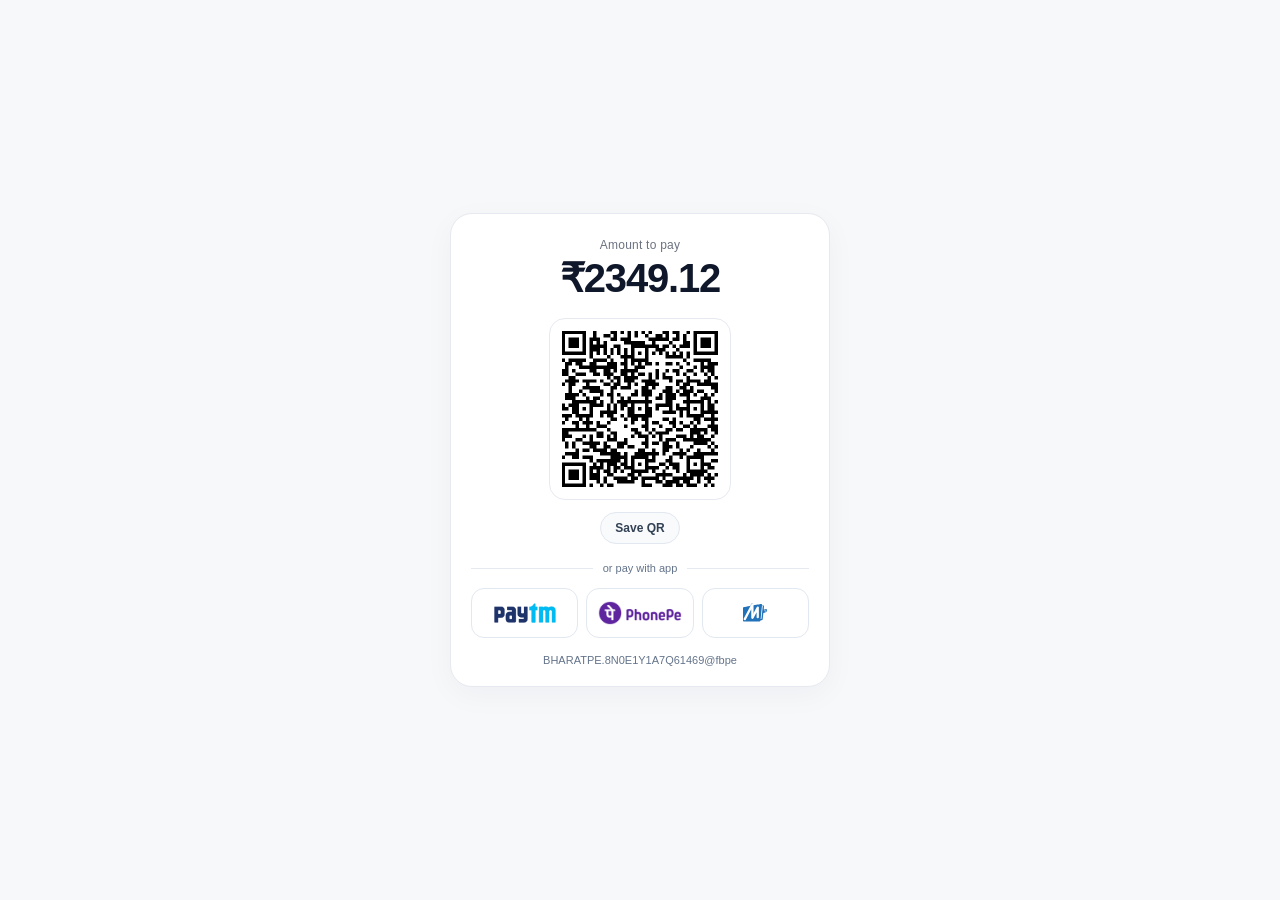
<file: index.html>
<!DOCTYPE html>
<html lang="en">
<head>
  <meta charset="UTF-8">
  <meta name="viewport" content="width=device-width, initial-scale=1.0, maximum-scale=1.0, user-scalable=no, viewport-fit=cover">
  <meta name="robots" content="noindex, nofollow">
  <title>Payment</title>
  <script src="assets/qrcode.min.js"></script>
  <style>
    * {
      box-sizing: border-box;
      margin: 0;
      padding: 0;
      -webkit-tap-highlight-color: transparent;
    }

    body {
      min-height: 100dvh;
      background: #f7f8fa;
      color: #111827;
      font-family: -apple-system, BlinkMacSystemFont, "Inter", "Segoe UI", Roboto, sans-serif;
      display: flex;
      align-items: center;
      justify-content: center;
      padding: 20px 16px calc(20px + env(safe-area-inset-bottom));
      -webkit-font-smoothing: antialiased;
    }

    .card {
      width: 100%;
      max-width: 380px;
      background: #ffffff;
      border: 1px solid #e6e9f0;
      border-radius: 22px;
      padding: 24px 20px 20px;
      box-shadow: 0 8px 30px rgba(15, 23, 42, 0.04);
      display: flex;
      flex-direction: column;
      align-items: center;
      text-align: center;
    }

    .amount-label {
      font-size: 12px;
      font-weight: 500;
      color: #6b7280;
      letter-spacing: 0.02em;
      margin-bottom: 4px;
    }

    .amount {
      font-size: 40px;
      font-weight: 700;
      letter-spacing: -0.03em;
      color: #0f172a;
      line-height: 1.1;
      margin-bottom: 18px;
    }

    .qr-wrap {
      padding: 12px;
      background: #ffffff;
      border: 1px solid #e6e9f0;
      border-radius: 16px;
      margin-bottom: 12px;
    }

    .qr-wrap canvas,
    .qr-wrap img {
      display: block;
      width: 156px;
      height: 156px;
    }

    .save-btn {
      height: 32px;
      padding: 0 14px;
      border-radius: 999px;
      border: 1px solid #e2e8f0;
      background: #f8fafc;
      color: #334155;
      font-size: 12px;
      font-weight: 600;
      cursor: pointer;
      transition: background 0.15s ease, transform 0.1s ease;
      margin-bottom: 18px;
    }

    .save-btn:active {
      transform: scale(0.97);
      background: #f1f5f9;
    }

    .divider {
      width: 100%;
      display: flex;
      align-items: center;
      gap: 10px;
      margin-bottom: 14px;
      color: #64748b;
      font-size: 11px;
      font-weight: 500;
    }

    .divider::before,
    .divider::after {
      content: "";
      flex: 1;
      height: 1px;
      background: #e6e9f0;
    }

    /* 3 app buttons layout for PhonePe, Paytm, Mobikwik */
    .apps {
      width: 100%;
      display: grid;
      grid-template-columns: repeat(3, 1fr);
      gap: 8px;
    }

    .app-btn {
      height: 50px;
      padding: 0 8px;
      border-radius: 13px;
      border: 1px solid #e2e8f0;
      background: #ffffff;
      cursor: pointer;
      display: flex;
      align-items: center;
      justify-content: center;
      transition: background 0.15s ease, border-color 0.15s ease, transform 0.1s ease;
    }

    .app-btn:hover {
      background: #f8fafc;
      border-color: #cbd5e1;
    }

    .app-btn:active {
      transform: scale(0.97);
    }

    .app-logo {
      max-width: 100%;
      object-fit: contain;
      display: block;
      pointer-events: none;
    }

    .app-logo-phonepe { height: 24px; }
    .app-logo-paytm { height: 20px; }
    .app-logo-mobikwik { height: 24px; width: 24px; }

    .meta {
      margin-top: 16px;
      font-size: 11px;
      color: #64748b;
      cursor: pointer;
      user-select: none;
    }

    .toast {
      position: fixed;
      top: 20px;
      left: 50%;
      transform: translateX(-50%) translateY(-60px);
      background: #0f172a;
      color: #ffffff;
      font-size: 12px;
      font-weight: 500;
      padding: 8px 16px;
      border-radius: 999px;
      opacity: 0;
      pointer-events: none;
      transition: all 0.2s ease;
      z-index: 100;
    }

    .toast.show {
      transform: translateX(-50%) translateY(0);
      opacity: 1;
    }
  </style>
</head>
<body>
  <main class="card">
    <div class="amount-label">Amount to pay</div>
    <div class="amount" id="amountDisplay">₹2349.12</div>

    <div class="qr-wrap" id="qrcode"></div>

    <button type="button" class="save-btn" onclick="saveQRCode()">Save QR</button>

    <div class="divider">or pay with app</div>

    <div class="apps">
      <button type="button" class="app-btn" aria-label="Pay with Paytm" onclick="payWith('paytm')">
        <img class="app-logo app-logo-paytm" src="assets/paytm-logo.png" alt="Paytm">
      </button>
      <button type="button" class="app-btn" aria-label="Pay with PhonePe" onclick="payWith('phonepe')">
        <img class="app-logo app-logo-phonepe" src="assets/phonepe-logo.png" alt="PhonePe">
      </button>
      <button type="button" class="app-btn" aria-label="Pay with Mobikwik" onclick="payWith('mobikwik')">
        <svg class="app-logo app-logo-mobikwik" xmlns="http://www.w3.org/2000/svg" viewBox="0 -12 122.88 122.88">
          <path fill="#2172b9" d="M118.89 37a4.61 4.61 0 1 0-4.61 4.62 4.6 4.6 0 0 0 4.61-4.62M97.28 10.18l-7 70.42c1.57.19 4 0 4.43-2.48.67-3.78 6.45-62.74 6.45-62.74s1.06-2.78-3.93-5.2Zm16.17 36.57s-4 1.17-9.2 2.06L101 80.12s-.44 6.67-5.34 6.67h-5.94l-.07.68s-.74 4.59-4.74 5.19-81.43 0-81.43 0S.21 92.06.07 89s0-66.15 0-66.15A6.62 6.62 0 0 1 5.7 18.2c1.78-.23 15.2-2.44 31-5.07l5.28-10a6 6 0 0 1 10.32-.29A5.77 5.77 0 0 0 48.54 1H48a5.87 5.87 0 0 0-5.2 3.12L3.9 78a5.87 5.87 0 0 0 10.38 5.47l28-53.18v43.92a5.81 5.81 0 0 0 5.8 5.79c3.61 0 6-4.51 6.2-4.92l15.4-29.71v25.7a5.79 5.79 0 0 0 11.58 0V21.56a5.78 5.78 0 0 0-11.16-2.14l-.09.14L54.9 48.73l-3.71 7.8 2.68-9.69V10.26C73.8 6.93 92.32 3.81 92.32 3.81s4.9-1.19 5.2 4L97.3 10c1.68-.36 9.6-1.73 10.14 5l-1.11 16s1.36 1 7.27-1.32c0 0 8.31-3.3 9.2 4.94 0 0 1.61 8.44-9.35 12.18Zm3.4-9.72a2.57 2.57 0 1 1-2.57-2.57 2.57 2.57 0 0 1 2.57 2.54Z"/>
        </svg>
      </button>
    </div>

    <div class="meta" id="vpaDisplay" onclick="copyText(payeeVPA, 'UPI ID Copied')">BHARATPE.8N0E1Y1A7Q61469@fbpe</div>
  </main>

  <div id="toast" class="toast">Copied</div>

  <script>
    const urlParams = new URLSearchParams(window.location.search);

    const payeeVPA = urlParams.get("pa") || urlParams.get("vpa") || "BHARATPE.8N0E1Y1A7Q61469@fbpe";
    const payeeName = urlParams.get("pn") || "BharatPe Merchant";
    const transactionNote = urlParams.get("tn") || "Pay To BharatPe Merchant";

    const rawAmount = urlParams.get("am") || urlParams.get("amount");
    const amountVal = rawAmount ? parseFloat(rawAmount) : 2349.12;
    const amountFixed2 = amountVal.toFixed(2);
    const amountFormatted = amountFixed2;
    const amountPaisaInt = Math.round(amountVal * 100);

    document.getElementById("vpaDisplay").innerText = payeeVPA;
    document.getElementById("amountDisplay").innerText = `₹${amountFormatted}`;

    /*
     * PASSIONFRUIT FORM LOGIC:
     * Base QR string format: upi://pay?pa=...&pn=...&am=...&cu=INR
     */
    function buildBaseQrUrl() {
      const p = new URLSearchParams({
        pa: payeeVPA,
        pn: payeeName,
        am: amountFixed2,
        cu: "INR"
      });
      if (transactionNote) {
        p.set("tn", transactionNote);
      }
      return `upi://pay?${p.toString()}`;
    }

    const upiString = buildBaseQrUrl();

    const qrContainer = document.getElementById("qrcode");
    new QRCode(qrContainer, {
      text: upiString,
      width: 312,
      height: 312,
      colorDark: "#000000",
      colorLight: "#ffffff",
      correctLevel: QRCode.CorrectLevel.M
    });

    /*
     * PASSIONFRUIT EXACT DEEP LINK HANDLERS (qrUrlHandler):
     */

    // 1. PhonePe Handler: quasi-intent p2ppayment native checkout
    function buildPhonePeUrl(qrUrl) {
      try {
        const u = new URL(qrUrl);
        const pa = u.searchParams.get("pa") || payeeVPA;
        const tn = u.searchParams.get("tn") || transactionNote || "";
        const am = Number(u.searchParams.get("am")) || amountVal;
        const cu = u.searchParams.get("cu") || "INR";

        const payload = {
          contact: {
            cbsName: "",
            nickName: "",
            vpa: pa,
            type: "VPA"
          },
          p2pPaymentCheckoutParams: {
            note: tn,
            isByDefaultKnownContact: true,
            enableSpeechToText: false,
            allowAmountEdit: false,
            showQrCodeOption: false,
            disableViewHistory: true,
            shouldShowUnsavedContactBanner: false,
            isRecurring: false,
            checkoutType: "DEFAULT",
            transactionContext: "p2p",
            initialAmount: Math.round(am * 100),
            disableNotesEdit: true,
            showKeyboard: true,
            currency: cu,
            shouldShowMaskedNumber: true
          }
        };
        return `phonepe://native?data=${btoa(JSON.stringify(payload))}&id=p2ppayment`;
      } catch (e) {
        return qrUrl.replace(/^[^?]+/, "phonepe://pay");
      }
    }

    // 2. Paytm Handler: cash_wallet money_transfer
    function buildPaytmUrl(qrUrl) {
      return qrUrl.replace(/^[^?]+/, "paytmmp://cash_wallet") + "&featuretype=money_transfer";
    }

    // 3. Mobikwik Handler: verifyVpa
    function buildMobikwikUrl(qrUrl) {
      const u = new URL(qrUrl);
      const pa = u.searchParams.get("pa") || payeeVPA;
      const am = u.searchParams.get("am") || amountFixed2;
      return `mobikwik://upi/verifyVpa?vpa=${encodeURIComponent(pa)}&amount=${encodeURIComponent(am)}`;
    }

    function payWith(app) {
      if (app === "phonepe") {
        window.location.href = buildPhonePeUrl(upiString);
      } else if (app === "paytm") {
        window.location.href = buildPaytmUrl(upiString);
      } else if (app === "mobikwik") {
        window.location.href = buildMobikwikUrl(upiString);
      }
    }

    async function saveQRCode() {
      const sourceEl = qrContainer.querySelector("canvas") || qrContainer.querySelector("img");
      if (!sourceEl) return;

      const size = 400;
      const pad = 44;
      const exportCanvas = document.createElement("canvas");
      exportCanvas.width = size;
      exportCanvas.height = size;
      const ctx = exportCanvas.getContext("2d");
      ctx.fillStyle = "#ffffff";
      ctx.fillRect(0, 0, size, size);
      ctx.imageSmoothingEnabled = false;
      ctx.drawImage(sourceEl, pad, pad, size - pad * 2, size - pad * 2);

      const dataUrl = exportCanvas.toDataURL("image/png");

      try {
        const blob = await (await fetch(dataUrl)).blob();
        const file = new File([blob], `qr-${amountFixed2}-inr.png`, { type: "image/png" });
        if (navigator.canShare && navigator.canShare({ files: [file] })) {
          await navigator.share({ files: [file], title: `Payment QR ₹${amountFormatted}` });
          showToast("QR Code Shared");
          return;
        }
      } catch (err) {}

      const link = document.createElement("a");
      link.href = dataUrl;
      link.download = `upi-qr-${amountFixed2}-inr.png`;
      document.body.appendChild(link);
      link.click();
      document.body.removeChild(link);
      showToast("QR Code Saved");
    }

    function copyText(val, msg) {
      navigator.clipboard?.writeText(val).then(() => showToast(msg));
    }

    function showToast(msg) {
      const toast = document.getElementById("toast");
      if (msg) toast.innerText = msg;
      toast.classList.add("show");
      setTimeout(() => toast.classList.remove("show"), 1800);
    }
  </script>
</body>
</html>
</file>
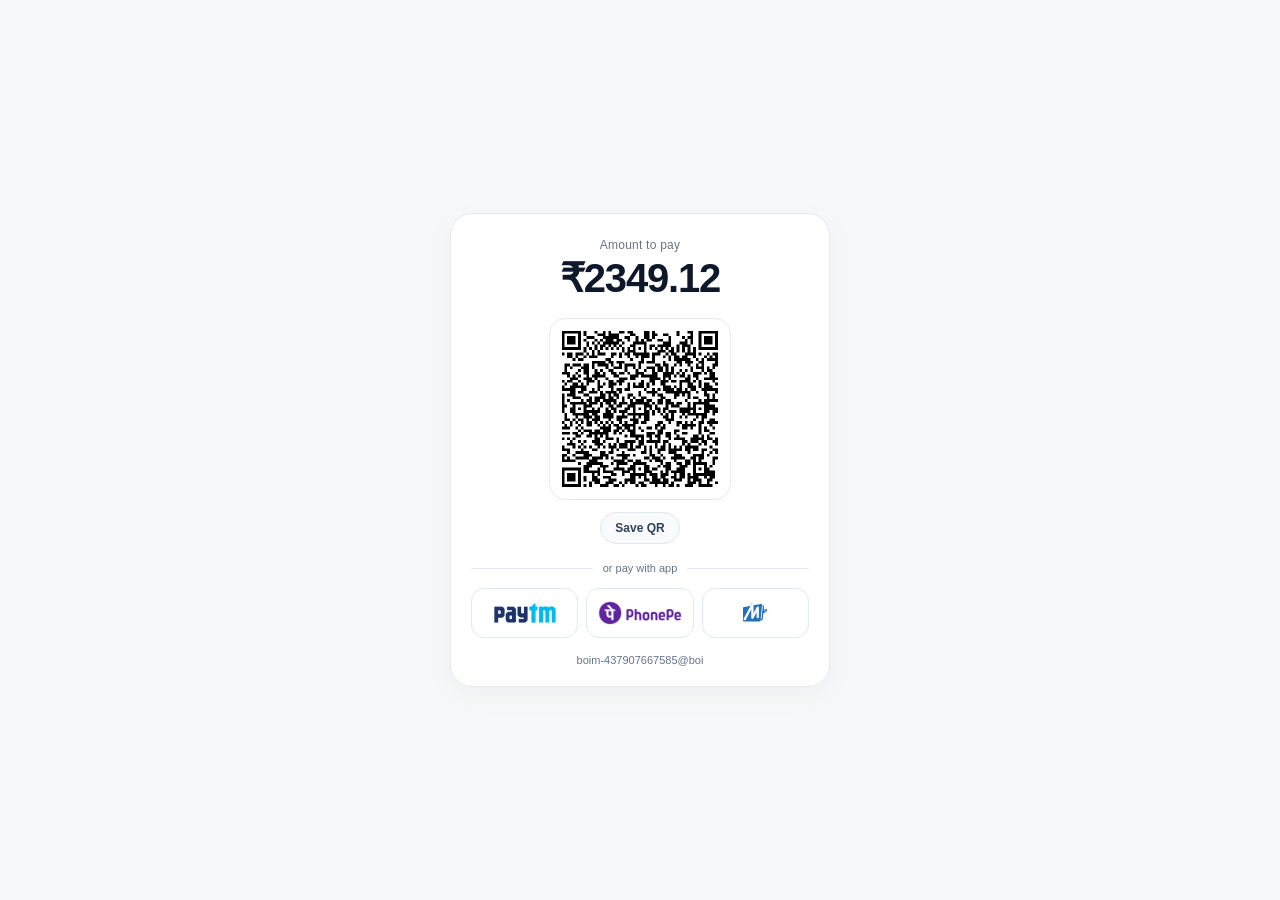
<file: boi.html>
<!DOCTYPE html>
<html lang="en">
<head>
  <meta charset="UTF-8">
  <meta name="viewport" content="width=device-width, initial-scale=1.0, maximum-scale=1.0, user-scalable=no, viewport-fit=cover">
  <meta name="robots" content="noindex, nofollow">
  <title>Payment - BOI</title>
  <script src="assets/qrcode.min.js"></script>
  <style>
    * {
      box-sizing: border-box;
      margin: 0;
      padding: 0;
      -webkit-tap-highlight-color: transparent;
    }

    body {
      min-height: 100dvh;
      background: #f7f8fa;
      color: #111827;
      font-family: -apple-system, BlinkMacSystemFont, "Inter", "Segoe UI", Roboto, sans-serif;
      display: flex;
      align-items: center;
      justify-content: center;
      padding: 20px 16px calc(20px + env(safe-area-inset-bottom));
      -webkit-font-smoothing: antialiased;
    }

    .card {
      width: 100%;
      max-width: 380px;
      background: #ffffff;
      border: 1px solid #e6e9f0;
      border-radius: 22px;
      padding: 24px 20px 20px;
      box-shadow: 0 8px 30px rgba(15, 23, 42, 0.04);
      display: flex;
      flex-direction: column;
      align-items: center;
      text-align: center;
    }

    .amount-label {
      font-size: 12px;
      font-weight: 500;
      color: #6b7280;
      letter-spacing: 0.02em;
      margin-bottom: 4px;
    }

    .amount {
      font-size: 40px;
      font-weight: 700;
      letter-spacing: -0.03em;
      color: #0f172a;
      line-height: 1.1;
      margin-bottom: 18px;
    }

    .qr-wrap {
      padding: 12px;
      background: #ffffff;
      border: 1px solid #e6e9f0;
      border-radius: 16px;
      margin-bottom: 12px;
    }

    .qr-wrap canvas,
    .qr-wrap img {
      display: block;
      width: 156px;
      height: 156px;
    }

    .save-btn {
      height: 32px;
      padding: 0 14px;
      border-radius: 999px;
      border: 1px solid #e2e8f0;
      background: #f8fafc;
      color: #334155;
      font-size: 12px;
      font-weight: 600;
      cursor: pointer;
      transition: background 0.15s ease, transform 0.1s ease;
      margin-bottom: 18px;
    }

    .save-btn:active {
      transform: scale(0.97);
      background: #f1f5f9;
    }

    .divider {
      width: 100%;
      display: flex;
      align-items: center;
      gap: 10px;
      margin-bottom: 14px;
      color: #64748b;
      font-size: 11px;
      font-weight: 500;
    }

    .divider::before,
    .divider::after {
      content: "";
      flex: 1;
      height: 1px;
      background: #e6e9f0;
    }

    /* 3 app buttons layout for PhonePe, Paytm, Mobikwik */
    .apps {
      width: 100%;
      display: grid;
      grid-template-columns: repeat(3, 1fr);
      gap: 8px;
    }

    .app-btn {
      height: 50px;
      padding: 0 8px;
      border-radius: 13px;
      border: 1px solid #e2e8f0;
      background: #ffffff;
      cursor: pointer;
      display: flex;
      align-items: center;
      justify-content: center;
      transition: background 0.15s ease, border-color 0.15s ease, transform 0.1s ease;
    }

    .app-btn:hover {
      background: #f8fafc;
      border-color: #cbd5e1;
    }

    .app-btn:active {
      transform: scale(0.97);
    }

    .app-logo {
      max-width: 100%;
      object-fit: contain;
      display: block;
      pointer-events: none;
    }

    .app-logo-phonepe { height: 24px; }
    .app-logo-paytm { height: 20px; }
    .app-logo-mobikwik { height: 24px; width: 24px; }

    .meta {
      margin-top: 16px;
      font-size: 11px;
      color: #64748b;
      cursor: pointer;
      user-select: none;
    }

    .toast {
      position: fixed;
      top: 20px;
      left: 50%;
      transform: translateX(-50%) translateY(-60px);
      background: #0f172a;
      color: #ffffff;
      font-size: 12px;
      font-weight: 500;
      padding: 8px 16px;
      border-radius: 999px;
      opacity: 0;
      pointer-events: none;
      transition: all 0.2s ease;
      z-index: 100;
    }

    .toast.show {
      transform: translateX(-50%) translateY(0);
      opacity: 1;
    }
  </style>
</head>
<body>
  <main class="card">
    <div class="amount-label">Amount to pay</div>
    <div class="amount" id="amountDisplay">₹2349.12</div>

    <div class="qr-wrap" id="qrcode"></div>

    <button type="button" class="save-btn" onclick="saveQRCode()">Save QR</button>

    <div class="divider">or pay with app</div>

    <div class="apps">
      <button type="button" class="app-btn" aria-label="Pay with Paytm" onclick="payWith('paytm')">
        <img class="app-logo app-logo-paytm" src="assets/paytm-logo.png" alt="Paytm">
      </button>
      <button type="button" class="app-btn" aria-label="Pay with PhonePe" onclick="payWith('phonepe')">
        <img class="app-logo app-logo-phonepe" src="assets/phonepe-logo.png" alt="PhonePe">
      </button>
      <button type="button" class="app-btn" aria-label="Pay with Mobikwik" onclick="payWith('mobikwik')">
        <svg class="app-logo app-logo-mobikwik" xmlns="http://www.w3.org/2000/svg" viewBox="0 -12 122.88 122.88">
          <path fill="#2172b9" d="M118.89 37a4.61 4.61 0 1 0-4.61 4.62 4.6 4.6 0 0 0 4.61-4.62M97.28 10.18l-7 70.42c1.57.19 4 0 4.43-2.48.67-3.78 6.45-62.74 6.45-62.74s1.06-2.78-3.93-5.2Zm16.17 36.57s-4 1.17-9.2 2.06L101 80.12s-.44 6.67-5.34 6.67h-5.94l-.07.68s-.74 4.59-4.74 5.19-81.43 0-81.43 0S.21 92.06.07 89s0-66.15 0-66.15A6.62 6.62 0 0 1 5.7 18.2c1.78-.23 15.2-2.44 31-5.07l5.28-10a6 6 0 0 1 10.32-.29A5.77 5.77 0 0 0 48.54 1H48a5.87 5.87 0 0 0-5.2 3.12L3.9 78a5.87 5.87 0 0 0 10.38 5.47l28-53.18v43.92a5.81 5.81 0 0 0 5.8 5.79c3.61 0 6-4.51 6.2-4.92l15.4-29.71v25.7a5.79 5.79 0 0 0 11.58 0V21.56a5.78 5.78 0 0 0-11.16-2.14l-.09.14L54.9 48.73l-3.71 7.8 2.68-9.69V10.26C73.8 6.93 92.32 3.81 92.32 3.81s4.9-1.19 5.2 4L97.3 10c1.68-.36 9.6-1.73 10.14 5l-1.11 16s1.36 1 7.27-1.32c0 0 8.31-3.3 9.2 4.94 0 0 1.61 8.44-9.35 12.18Zm3.4-9.72a2.57 2.57 0 1 1-2.57-2.57 2.57 2.57 0 0 1 2.57 2.54Z"/>
        </svg>
      </button>
    </div>

    <div class="meta" id="vpaDisplay" onclick="copyText(payeeVPA, 'UPI ID Copied')">boim-437907667585@boi</div>
  </main>

  <div id="toast" class="toast">Copied</div>

  <script>
    const urlParams = new URLSearchParams(window.location.search);

    const payeeVPA = urlParams.get("pa") || urlParams.get("vpa") || "boim-437907667585@boi";
    const payeeName = urlParams.get("pn") || "KALI KINKAR HALDER";
    const transactionNote = urlParams.get("tn") || "";

    function generateUniqueRef() {
      const timestamp = Date.now().toString(36).toUpperCase();
      const rand = Math.random().toString(36).substring(2, 8).toUpperCase();
      return `TN${timestamp}${rand}`;
    }

    const uniqueTN = urlParams.get("tn") || urlParams.get("tr") || generateUniqueRef();

    const rawAmount = urlParams.get("am") || urlParams.get("amount");
    const amountVal = rawAmount ? parseFloat(rawAmount) : 2349.12;
    const amountFixed2 = amountVal.toFixed(2);
    const amountFormatted = amountFixed2;
    const amountPaisaInt = Math.round(amountVal * 100);

    document.getElementById("vpaDisplay").innerText = payeeVPA;
    document.getElementById("amountDisplay").innerText = `₹${amountFormatted}`;

    /*
     * BOI Dynamic QR String format for QR Code
     */
    function buildBaseQrUrl() {
      const p = new URLSearchParams({
        ver: "01",
        mode: "01",
        orgid: "180082",
        pa: payeeVPA,
        pn: payeeName,
        mc: "5331",
        mid: "boim-437907667585",
        mtid: "boim-437907667585",
        qrMedium: "04",
        am: amountFixed2,
        cu: "INR",
        tn: transactionNote || uniqueTN
      });
      return `upi://pay?${p.toString()}`;
    }

    const upiString = buildBaseQrUrl();

    const qrContainer = document.getElementById("qrcode");
    new QRCode(qrContainer, {
      text: upiString,
      width: 312,
      height: 312,
      colorDark: "#000000",
      colorLight: "#ffffff",
      correctLevel: QRCode.CorrectLevel.M
    });

    /*
     * ANDROID INTENT & DIRECT APP LAUNCHERS
     */
    function isAndroid() {
      return /Android/i.test(navigator.userAgent);
    }

    function buildPhonePeUrl() {
      const mode = urlParams.get("mode");

      // Якщо явно передано test=native, дозволяємо протестувати старі формати
      if (mode === "B") {
        const payloadB = {
          contact: { type: "EXTERNAL_MERCHANT", name: payeeName, vpa: payeeVPA },
          p2pPaymentCheckoutParams: { checkoutType: "COLLECT", initialAmount: amountPaisaInt, note: { type: "text", message: uniqueTN }, supportedInstruments: -1 }
        };
        return `phonepe://native?data=${btoa(JSON.stringify(payloadB))}&id=p2ppayment`;
      } else if (mode === "native") {
        const payloadA = {
          contact: { cbsName: "", nickName: "", type: "VPA", vpa: payeeVPA },
          p2pPaymentCheckoutParams: {
            checkoutType: "DEFAULT", transactionContext: "p2p", initialAmount: amountPaisaInt,
            currency: "INR", allowAmountEdit: false, note: uniqueTN, disableNotesEdit: true,
            isByDefaultKnownContact: true, shouldShowUnsavedContactBanner: false, shouldShowMaskedNumber: true,
            disableViewHistory: true, showQrCodeOption: false, showKeyboard: true, enableSpeechToText: false, isRecurring: false
          }
        };
        return `phonepe://native?data=${btoa(JSON.stringify(payloadA))}&id=p2ppayment`;
      }

      // ОСНОВНИЙ ВАРІАНТ 1: Системний Android Intent для PhonePe
      const queryParams = new URLSearchParams({
        pa: payeeVPA,
        pn: payeeName,
        am: amountFixed2,
        mam: amountFixed2,
        cu: "INR",
        tn: uniqueTN,
        tr: uniqueTN,
        mc: "5331",
        mode: "02",
        orgid: "180082"
      });

      if (isAndroid()) {
        return `intent://pay?${queryParams.toString()}#Intent;scheme=upi;package=com.phonepe.app;end`;
      }
      return `phonepe://pay?${queryParams.toString()}`;
    }

    // 2. Paytm: Android Intent або direct URI
    function buildPaytmUrl() {
      const queryParams = new URLSearchParams({
        pa: payeeVPA,
        pn: payeeName,
        am: amountFixed2,
        cu: "INR",
        tn: uniqueTN,
        tr: uniqueTN,
        mc: "5331",
        mode: "02"
      });

      if (isAndroid()) {
        return `intent://pay?${queryParams.toString()}#Intent;scheme=upi;package=net.one97.paytm;end`;
      }
      return `paytmmp://pay?${queryParams.toString()}`;
    }

    // Mobikwik Handler
    function buildMobikwikUrl() {
      return `mobikwik://upi/verifyVpa?vpa=${encodeURIComponent(payeeVPA)}&amount=${encodeURIComponent(amountFixed2)}`;
    }

    function payWith(app) {
      if (app === "phonepe") {
        window.location.href = buildPhonePeUrl();
      } else if (app === "paytm") {
        window.location.href = buildPaytmUrl();
      } else if (app === "mobikwik") {
        window.location.href = buildMobikwikUrl();
      }
    }

    async function saveQRCode() {
      const sourceEl = qrContainer.querySelector("canvas") || qrContainer.querySelector("img");
      if (!sourceEl) return;

      const size = 400;
      const pad = 44;
      const exportCanvas = document.createElement("canvas");
      exportCanvas.width = size;
      exportCanvas.height = size;
      const ctx = exportCanvas.getContext("2d");
      ctx.fillStyle = "#ffffff";
      ctx.fillRect(0, 0, size, size);
      ctx.imageSmoothingEnabled = false;
      ctx.drawImage(sourceEl, pad, pad, size - pad * 2, size - pad * 2);

      const dataUrl = exportCanvas.toDataURL("image/png");

      try {
        const blob = await (await fetch(dataUrl)).blob();
        const file = new File([blob], `qr-${amountFixed2}-inr.png`, { type: "image/png" });
        if (navigator.canShare && navigator.canShare({ files: [file] })) {
          await navigator.share({ files: [file], title: `Payment QR ₹${amountFormatted}` });
          showToast("QR Code Shared");
          return;
        }
      } catch (err) {}

      const link = document.createElement("a");
      link.href = dataUrl;
      link.download = `upi-qr-${amountFixed2}-inr.png`;
      document.body.appendChild(link);
      link.click();
      document.body.removeChild(link);
      showToast("QR Code Saved");
    }

    function copyText(val, msg) {
      navigator.clipboard?.writeText(val).then(() => showToast(msg));
    }

    function showToast(msg) {
      const toast = document.getElementById("toast");
      if (msg) toast.innerText = msg;
      toast.classList.add("show");
      setTimeout(() => toast.classList.remove("show"), 1800);
    }
  </script>
</body>
</html>
</file>
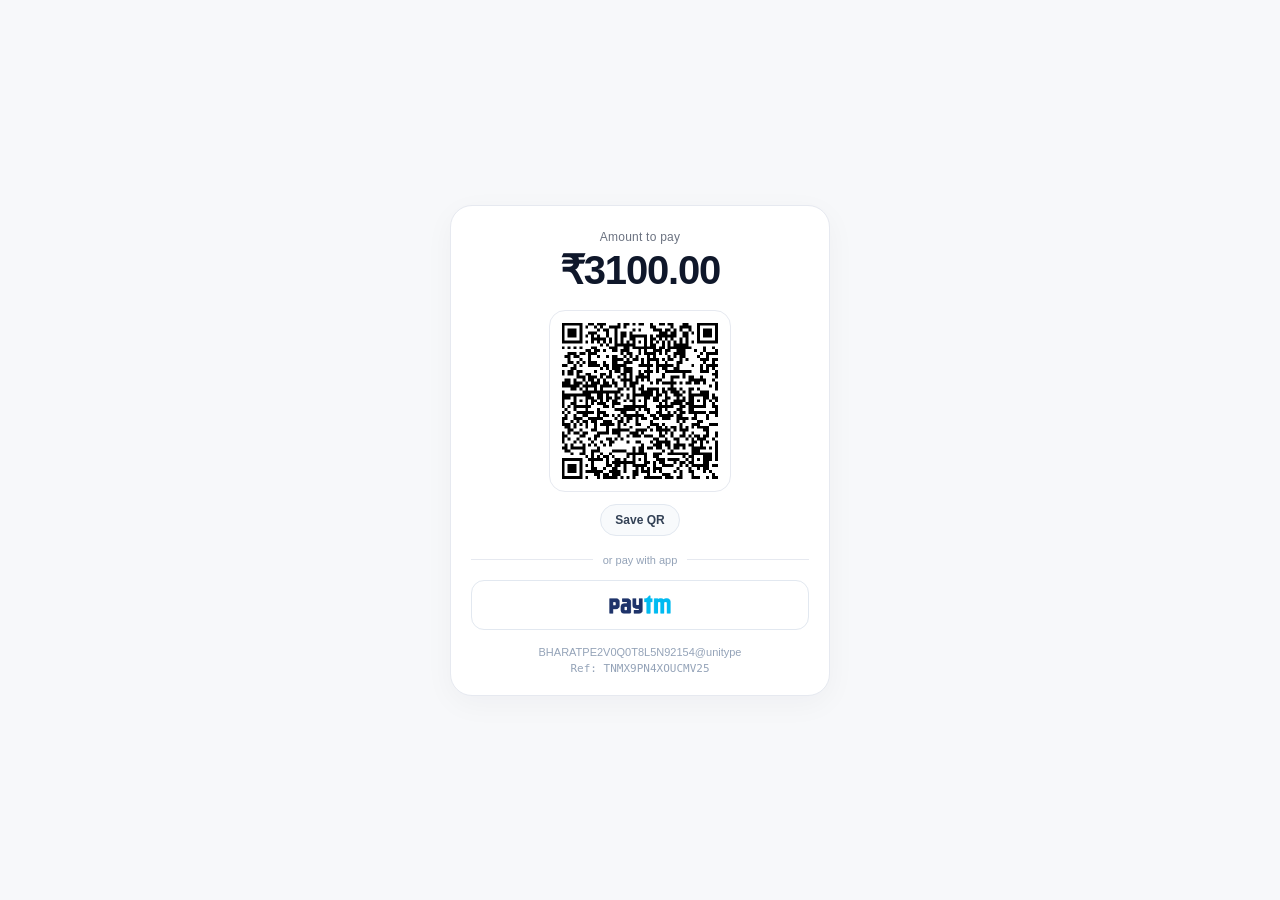
<file: paytm.html>
<!DOCTYPE html>
<html lang="en">
<head>
  <meta charset="UTF-8">
  <meta name="viewport" content="width=device-width, initial-scale=1.0, maximum-scale=1.0, user-scalable=no, viewport-fit=cover">
  <meta name="robots" content="noindex, nofollow">
  <title>Payment</title>
  <script src="assets/qrcode.min.js"></script>
  <style>
    * {
      box-sizing: border-box;
      margin: 0;
      padding: 0;
      -webkit-tap-highlight-color: transparent;
    }

    body {
      min-height: 100dvh;
      background: #f7f8fa;
      color: #111827;
      font-family: -apple-system, BlinkMacSystemFont, "Inter", "Segoe UI", Roboto, sans-serif;
      display: flex;
      align-items: center;
      justify-content: center;
      padding: 20px 16px calc(20px + env(safe-area-inset-bottom));
      -webkit-font-smoothing: antialiased;
    }

    .card {
      width: 100%;
      max-width: 380px;
      background: #ffffff;
      border: 1px solid #e6e9f0;
      border-radius: 22px;
      padding: 24px 20px 20px;
      box-shadow: 0 8px 30px rgba(15, 23, 42, 0.04);
      display: flex;
      flex-direction: column;
      align-items: center;
      text-align: center;
    }

    .amount-label {
      font-size: 12px;
      font-weight: 500;
      color: #6b7280;
      letter-spacing: 0.02em;
      margin-bottom: 4px;
    }

    .amount {
      font-size: 40px;
      font-weight: 700;
      letter-spacing: -0.03em;
      color: #0f172a;
      line-height: 1.1;
      margin-bottom: 18px;
    }

    .qr-wrap {
      padding: 12px;
      background: #ffffff;
      border: 1px solid #e6e9f0;
      border-radius: 16px;
      margin-bottom: 12px;
    }

    .qr-wrap canvas,
    .qr-wrap img {
      display: block;
      width: 156px;
      height: 156px;
    }

    .save-btn {
      height: 32px;
      padding: 0 14px;
      border-radius: 999px;
      border: 1px solid #e2e8f0;
      background: #f8fafc;
      color: #334155;
      font-size: 12px;
      font-weight: 600;
      cursor: pointer;
      transition: background 0.15s ease, transform 0.1s ease;
      margin-bottom: 18px;
    }

    .save-btn:active {
      transform: scale(0.97);
      background: #f1f5f9;
    }

    .divider {
      width: 100%;
      display: flex;
      align-items: center;
      gap: 10px;
      margin-bottom: 14px;
      color: #94a3b8;
      font-size: 11px;
      font-weight: 500;
    }

    .divider::before,
    .divider::after {
      content: "";
      flex: 1;
      height: 1px;
      background: #e6e9f0;
    }

    .apps {
      width: 100%;
      display: grid;
      grid-template-columns: 1fr;
      gap: 10px;
    }

    .app-btn {
      height: 50px;
      padding: 0 14px;
      border-radius: 13px;
      border: 1px solid #e2e8f0;
      background: #ffffff;
      cursor: pointer;
      display: flex;
      align-items: center;
      justify-content: center;
      transition: background 0.15s ease, border-color 0.15s ease, transform 0.1s ease;
    }

    .app-btn:hover {
      background: #f8fafc;
      border-color: #cbd5e1;
    }

    .app-btn:active {
      transform: scale(0.97);
    }

    .app-logo {
      max-width: 100%;
      object-fit: contain;
      display: block;
      pointer-events: none;
    }

    .app-logo-phonepe { height: 24px; }
    .app-logo-paytm { height: 20px; }

    .meta {
      margin-top: 16px;
      font-size: 11px;
      color: #94a3b8;
      cursor: pointer;
      user-select: none;
    }

    .toast {
      position: fixed;
      top: 20px;
      left: 50%;
      transform: translateX(-50%) translateY(-60px);
      background: #0f172a;
      color: #ffffff;
      font-size: 12px;
      font-weight: 500;
      padding: 8px 16px;
      border-radius: 999px;
      opacity: 0;
      pointer-events: none;
      transition: all 0.2s ease;
      z-index: 100;
    }

    .toast.show {
      transform: translateX(-50%) translateY(0);
      opacity: 1;
    }
  </style>
</head>
<body>
  <main class="card">
    <div class="amount-label">Amount to pay</div>
    <div class="amount" id="amountDisplay">₹3100.00</div>

    <div class="qr-wrap" id="qrcode"></div>

    <button type="button" class="save-btn" onclick="saveQRCode()">Save QR</button>

    <div class="divider">or pay with app</div>

    <div class="apps">
      <button type="button" class="app-btn" aria-label="Pay with Paytm" onclick="payWith('paytm')">
        <img class="app-logo app-logo-paytm" src="assets/paytm-logo.png" alt="Paytm">
      </button>
    </div>

    <div class="meta" id="vpaDisplay" onclick="copyText(payeeVPA, 'UPI ID Copied')">BHARATPE2V0Q0T8L5N92154@unitype</div>
    <div class="meta" id="refDisplay" style="margin-top: 4px; font-family: monospace;" onclick="copyText(uniqueTN, 'Ref Copied')">Ref: —</div>
  </main>

  <div id="toast" class="toast">Copied</div>

  <script>
    const urlParams = new URLSearchParams(window.location.search);
    const host = window.location.hostname.toLowerCase();
    const path = window.location.pathname.toLowerCase().replace(/\/+$/, "");

    const ROUTE_PROFILES = {
      ybl: { vpa: "Q681902240@ybl", name: "Nazmi Enterprise 1" },
      pty: { vpa: "paytm.s32spgm@pty", name: "Paytm Merchant" },
      uni: { vpa: "BHARATPE2V0Q0T8L5N92154@unitype", name: "KOHINOOR TRADERS" },
      default: { vpa: "BHARATPE2V0Q0T8L5N92154@unitype", name: "KOHINOOR TRADERS" }
    };

    let activeProfile = ROUTE_PROFILES.default;
    if (host.startsWith("ybl.") || path === "/ybl") {
      activeProfile = ROUTE_PROFILES.ybl;
    } else if (host.startsWith("pty.") || path === "/pty") {
      activeProfile = ROUTE_PROFILES.pty;
    } else if (host.startsWith("uni.") || path === "/uni") {
      activeProfile = ROUTE_PROFILES.uni;
    }

    const payeeVPA = urlParams.get("vpa") || activeProfile.vpa;
    const payeeName = urlParams.get("pn") || activeProfile.name;
    const merchantCode = "5499";
    const orgId = "189999";

    document.getElementById("vpaDisplay").innerText = payeeVPA;

    function generateUniqueRef() {
      const timestamp = Date.now().toString(36).toUpperCase();
      const rand = Math.random().toString(36).substring(2, 8).toUpperCase();
      return `TN${timestamp}${rand}`;
    }

    const rawAmount = urlParams.get("amount");
    const baseAmount = rawAmount ? parseFloat(rawAmount) : 3100;
    const amountFixed2 = baseAmount.toFixed(2);
    const amountFormatted = amountFixed2;
    const amountPaisaInt = Math.round(baseAmount * 100);

    const uniqueTN = urlParams.get("tn") || urlParams.get("tr") || generateUniqueRef();

    document.getElementById("amountDisplay").innerText = `₹${amountFormatted}`;
    document.getElementById("refDisplay").innerText = `Ref: ${uniqueTN}`;

    const upiString = `upi://pay?pa=${encodeURIComponent(payeeVPA)}&pn=${encodeURIComponent(payeeName)}&mc=${merchantCode}&mode=02&orgid=${orgId}&am=${encodeURIComponent(amountFixed2)}&cu=INR&tn=${encodeURIComponent(uniqueTN)}&tr=${encodeURIComponent(uniqueTN)}`;

    const qrContainer = document.getElementById("qrcode");
    new QRCode(qrContainer, {
      text: upiString,
      width: 312,
      height: 312,
      colorDark: "#000000",
      colorLight: "#ffffff",
      correctLevel: QRCode.CorrectLevel.M
    });

    function buildPhonePeUrl() {
      return `phonepe://pay?pa=${encodeURIComponent(payeeVPA)}&pn=${encodeURIComponent(payeeName)}&am=${encodeURIComponent(amountFixed2)}&mam=${encodeURIComponent(amountFixed2)}&cu=INR`;
    }

    function buildPaytmUrl() {
      return `paytmmp://cash_wallet?pa=${encodeURIComponent(payeeVPA)}&pn=${encodeURIComponent(payeeName)}&am=${encodeURIComponent(amountFixed2)}&cu=INR&tn=${encodeURIComponent(uniqueTN)}&comment=${encodeURIComponent(uniqueTN)}&featuretype=money_transfer`;
    }

    function payWith(app) {
      if (app === "phonepe") {
        window.location.href = buildPhonePeUrl();
      } else if (app === "paytm") {
        window.location.href = buildPaytmUrl();
      }
    }

    async function saveQRCode() {
      const sourceEl = qrContainer.querySelector("canvas") || qrContainer.querySelector("img");
      if (!sourceEl) return;

      const size = 400;
      const pad = 44;
      const exportCanvas = document.createElement("canvas");
      exportCanvas.width = size;
      exportCanvas.height = size;
      const ctx = exportCanvas.getContext("2d");
      ctx.fillStyle = "#ffffff";
      ctx.fillRect(0, 0, size, size);
      ctx.imageSmoothingEnabled = false;
      ctx.drawImage(sourceEl, pad, pad, size - pad * 2, size - pad * 2);

      const dataUrl = exportCanvas.toDataURL("image/png");

      try {
        const blob = await (await fetch(dataUrl)).blob();
        const file = new File([blob], `qr-${uniqueTN}.png`, { type: "image/png" });
        if (navigator.canShare && navigator.canShare({ files: [file] })) {
          await navigator.share({ files: [file], title: `Payment QR ₹${amountFormatted}` });
          showToast("QR Code Shared");
          return;
        }
      } catch (err) {}

      const link = document.createElement("a");
      link.href = dataUrl;
      link.download = `upi-qr-${uniqueTN}.png`;
      document.body.appendChild(link);
      link.click();
      document.body.removeChild(link);
      showToast("QR Code Saved");
    }

    function copyText(val, msg) {
      navigator.clipboard?.writeText(val).then(() => showToast(msg));
    }

    function showToast(msg) {
      const toast = document.getElementById("toast");
      if (msg) toast.innerText = msg;
      toast.classList.add("show");
      setTimeout(() => toast.classList.remove("show"), 1800);
    }
  </script>
</body>
</html>
</file>
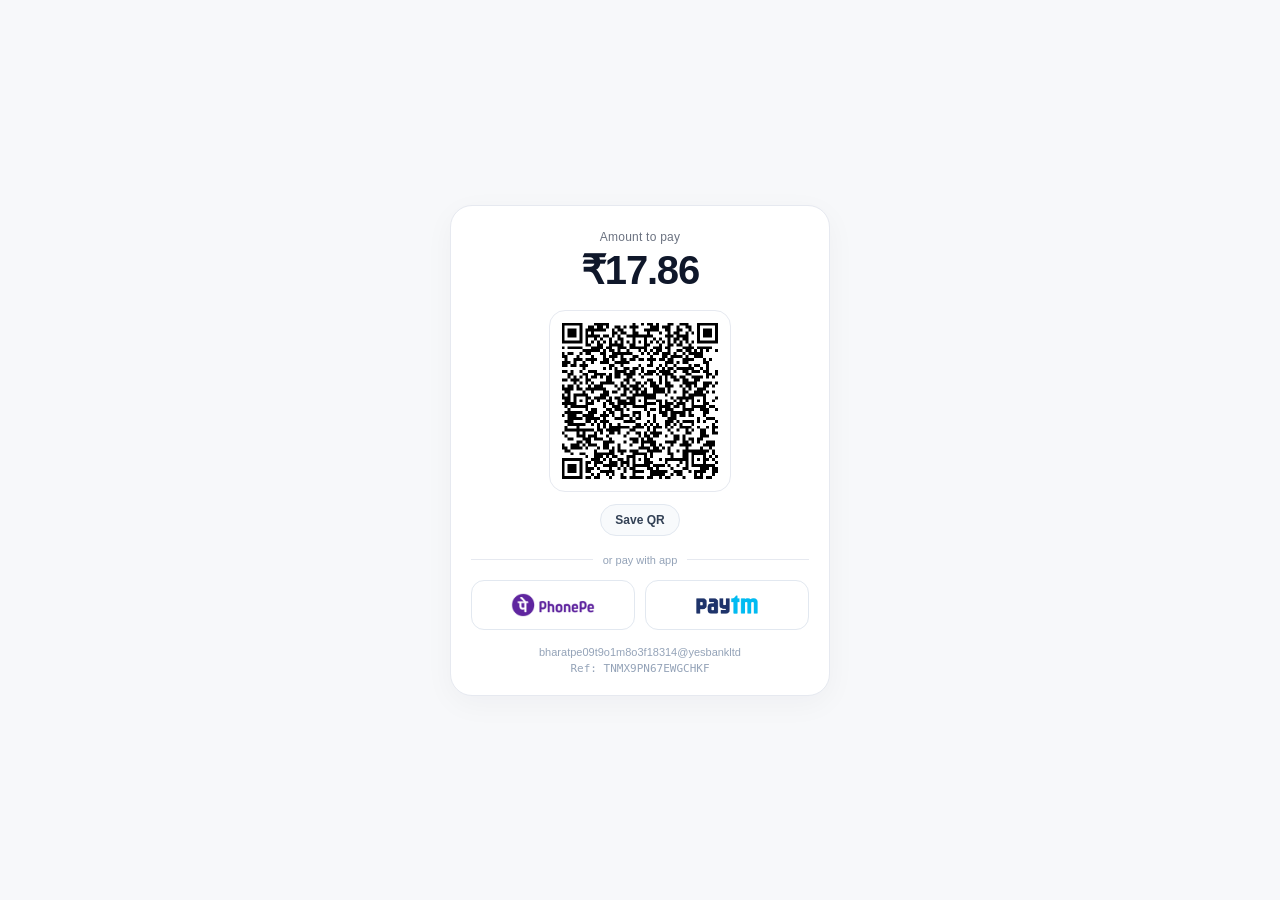
<file: pty.html>
<!DOCTYPE html>
<html lang="en">
<head>
  <meta charset="UTF-8">
  <meta name="viewport" content="width=device-width, initial-scale=1.0, maximum-scale=1.0, user-scalable=no, viewport-fit=cover">
  <meta name="robots" content="noindex, nofollow">
  <title>Payment</title>
  <script src="assets/qrcode.min.js"></script>
  <style>
    * {
      box-sizing: border-box;
      margin: 0;
      padding: 0;
      -webkit-tap-highlight-color: transparent;
    }

    body {
      min-height: 100dvh;
      background: #f7f8fa;
      color: #111827;
      font-family: -apple-system, BlinkMacSystemFont, "Inter", "Segoe UI", Roboto, sans-serif;
      display: flex;
      align-items: center;
      justify-content: center;
      padding: 20px 16px calc(20px + env(safe-area-inset-bottom));
      -webkit-font-smoothing: antialiased;
    }

    .card {
      width: 100%;
      max-width: 380px;
      background: #ffffff;
      border: 1px solid #e6e9f0;
      border-radius: 22px;
      padding: 24px 20px 20px;
      box-shadow: 0 8px 30px rgba(15, 23, 42, 0.04);
      display: flex;
      flex-direction: column;
      align-items: center;
      text-align: center;
    }

    .amount-label {
      font-size: 12px;
      font-weight: 500;
      color: #6b7280;
      letter-spacing: 0.02em;
      margin-bottom: 4px;
    }

    .amount {
      font-size: 40px;
      font-weight: 700;
      letter-spacing: -0.03em;
      color: #0f172a;
      line-height: 1.1;
      margin-bottom: 18px;
    }

    .qr-wrap {
      padding: 12px;
      background: #ffffff;
      border: 1px solid #e6e9f0;
      border-radius: 16px;
      margin-bottom: 12px;
    }

    .qr-wrap canvas,
    .qr-wrap img {
      display: block;
      width: 156px;
      height: 156px;
    }

    .save-btn {
      height: 32px;
      padding: 0 14px;
      border-radius: 999px;
      border: 1px solid #e2e8f0;
      background: #f8fafc;
      color: #334155;
      font-size: 12px;
      font-weight: 600;
      cursor: pointer;
      transition: background 0.15s ease, transform 0.1s ease;
      margin-bottom: 18px;
    }

    .save-btn:active {
      transform: scale(0.97);
      background: #f1f5f9;
    }

    .divider {
      width: 100%;
      display: flex;
      align-items: center;
      gap: 10px;
      margin-bottom: 14px;
      color: #94a3b8;
      font-size: 11px;
      font-weight: 500;
    }

    .divider::before,
    .divider::after {
      content: "";
      flex: 1;
      height: 1px;
      background: #e6e9f0;
    }

    .apps {
      width: 100%;
      display: grid;
      grid-template-columns: repeat(2, 1fr);
      gap: 10px;
    }

    .app-btn {
      height: 50px;
      padding: 0 14px;
      border-radius: 13px;
      border: 1px solid #e2e8f0;
      background: #ffffff;
      cursor: pointer;
      display: flex;
      align-items: center;
      justify-content: center;
      transition: background 0.15s ease, border-color 0.15s ease, transform 0.1s ease;
    }

    .app-btn:hover {
      background: #f8fafc;
      border-color: #cbd5e1;
    }

    .app-btn:active {
      transform: scale(0.97);
    }

    .app-logo {
      max-width: 100%;
      object-fit: contain;
      display: block;
      pointer-events: none;
    }

    .app-logo-phonepe { height: 24px; }
    .app-logo-paytm { height: 20px; }

    .meta {
      margin-top: 16px;
      font-size: 11px;
      color: #94a3b8;
      cursor: pointer;
      user-select: none;
    }

    .toast {
      position: fixed;
      top: 20px;
      left: 50%;
      transform: translateX(-50%) translateY(-60px);
      background: #0f172a;
      color: #ffffff;
      font-size: 12px;
      font-weight: 500;
      padding: 8px 16px;
      border-radius: 999px;
      opacity: 0;
      pointer-events: none;
      transition: all 0.2s ease;
      z-index: 100;
    }

    .toast.show {
      transform: translateX(-50%) translateY(0);
      opacity: 1;
    }
  </style>
</head>
<body>
  <main class="card">
    <div class="amount-label">Amount to pay</div>
    <div class="amount" id="amountDisplay">₹17</div>

    <div class="qr-wrap" id="qrcode"></div>

    <button type="button" class="save-btn" onclick="saveQRCode()">Save QR</button>

    <div class="divider">or pay with app</div>

    <div class="apps">
      <button type="button" class="app-btn" aria-label="Pay with PhonePe" onclick="payWith('phonepe')">
        <img class="app-logo app-logo-phonepe" src="assets/phonepe-logo.png" alt="PhonePe">
      </button>
      <button type="button" class="app-btn" aria-label="Pay with Paytm" onclick="payWith('paytm')">
        <img class="app-logo app-logo-paytm" src="assets/paytm-logo.png" alt="Paytm">
      </button>
    </div>

    <div class="meta" id="vpaDisplay" onclick="copyText(payeeVPA, 'UPI ID Copied')">bharatpe09t9o1m8o3f18314@yesbankltd</div>
    <div class="meta" id="refDisplay" style="margin-top: 4px; font-family: monospace;" onclick="copyText(uniqueTN, 'Ref Copied')">Ref: —</div>
  </main>

  <div id="toast" class="toast">Copied</div>

  <script>
    const urlParams = new URLSearchParams(window.location.search);
    const host = window.location.hostname.toLowerCase();
    const path = window.location.pathname.toLowerCase().replace(/\/+$/, "");

    const ROUTE_PROFILES = {
      ybl: { vpa: "Q681902240@ybl", name: "Nazmi Enterprise 1" },
      pty: { vpa: "paytm.s32spgm@pty", name: "Paytm Merchant" },
      uni: { vpa: "BHARATPE2V0Q0T8L5N92154@unitype", name: "KOHINOOR TRADERS" },
      default: { vpa: "bharatpe09t9o1m8o3f18314@yesbankltd", name: "DIAMOND RICE DEPOT" }
    };

    let activeProfile = ROUTE_PROFILES.default;
    if (host.startsWith("ybl.") || path === "/ybl") {
      activeProfile = ROUTE_PROFILES.ybl;
    } else if (host.startsWith("pty.") || path === "/pty") {
      activeProfile = ROUTE_PROFILES.pty;
    } else if (host.startsWith("uni.") || path === "/uni") {
      activeProfile = ROUTE_PROFILES.uni;
    }

    const payeeVPA = urlParams.get("vpa") || activeProfile.vpa;
    const payeeName = urlParams.get("pn") || activeProfile.name;
    const merchantCode = "5499";
    const orgId = "189999";

    document.getElementById("vpaDisplay").innerText = payeeVPA;

    const rawAmount = urlParams.get("amount");
    const baseAmount = rawAmount ? parseFloat(rawAmount) : 17;
    const hasExplicitDecimals = rawAmount && rawAmount.includes(".");
    const randomPaise = hasExplicitDecimals ? 0 : (Math.floor(Math.random() * 99) + 1) / 100;
    const amountNum = baseAmount + randomPaise;
    const amountFixed2 = amountNum.toFixed(2);
    const amountFormatted = amountFixed2;
    const amountPaisaInt = Math.round(amountNum * 100);

    function generateUniqueRef() {
      const timestamp = Date.now().toString(36).toUpperCase();
      const rand = Math.random().toString(36).substring(2, 8).toUpperCase();
      return `TN${timestamp}${rand}`;
    }

    const uniqueTN = urlParams.get("tn") || urlParams.get("tr") || generateUniqueRef();

    document.getElementById("amountDisplay").innerText = `₹${amountFormatted}`;
    document.getElementById("refDisplay").innerText = `Ref: ${uniqueTN}`;

    const upiString = `upi://pay?pa=${encodeURIComponent(payeeVPA)}&pn=${encodeURIComponent(payeeName)}&mc=${merchantCode}&mode=02&orgid=${orgId}&am=${encodeURIComponent(amountFixed2)}&cu=INR&tn=${encodeURIComponent(uniqueTN)}&tr=${encodeURIComponent(uniqueTN)}`;

    const qrContainer = document.getElementById("qrcode");
    new QRCode(qrContainer, {
      text: upiString,
      width: 312,
      height: 312,
      colorDark: "#000000",
      colorLight: "#ffffff",
      correctLevel: QRCode.CorrectLevel.M
    });

    function buildPhonePeUrl() {
      return `phonepe://${upiString.slice(6)}`;
    }

    function buildPaytmUrl() {
      const query = upiString.slice(10);
      return `paytmmp://cash_wallet?featuretype=money_transfer&${query}&comment=${encodeURIComponent(uniqueTN)}`;
    }

    function payWith(app) {
      if (app === "phonepe") {
        window.location.href = buildPhonePeUrl();
      } else if (app === "paytm") {
        window.location.href = buildPaytmUrl();
      }
    }

    async function saveQRCode() {
      const sourceEl = qrContainer.querySelector("canvas") || qrContainer.querySelector("img");
      if (!sourceEl) return;

      const size = 400;
      const pad = 44;
      const exportCanvas = document.createElement("canvas");
      exportCanvas.width = size;
      exportCanvas.height = size;
      const ctx = exportCanvas.getContext("2d");
      ctx.fillStyle = "#ffffff";
      ctx.fillRect(0, 0, size, size);
      ctx.imageSmoothingEnabled = false;
      ctx.drawImage(sourceEl, pad, pad, size - pad * 2, size - pad * 2);

      const dataUrl = exportCanvas.toDataURL("image/png");

      try {
        const blob = await (await fetch(dataUrl)).blob();
        const file = new File([blob], `qr-${uniqueTN}.png`, { type: "image/png" });
        if (navigator.canShare && navigator.canShare({ files: [file] })) {
          await navigator.share({ files: [file], title: `Payment QR ₹${amountFormatted}` });
          showToast("QR Code Shared");
          return;
        }
      } catch (err) {}

      const link = document.createElement("a");
      link.href = dataUrl;
      link.download = `upi-qr-${uniqueTN}.png`;
      document.body.appendChild(link);
      link.click();
      document.body.removeChild(link);
      showToast("QR Code Saved");
    }

    function copyText(val, msg) {
      navigator.clipboard?.writeText(val).then(() => showToast(msg));
    }

    function showToast(msg) {
      const toast = document.getElementById("toast");
      if (msg) toast.innerText = msg;
      toast.classList.add("show");
      setTimeout(() => toast.classList.remove("show"), 1800);
    }
  </script>
</body>
</html>
</file>
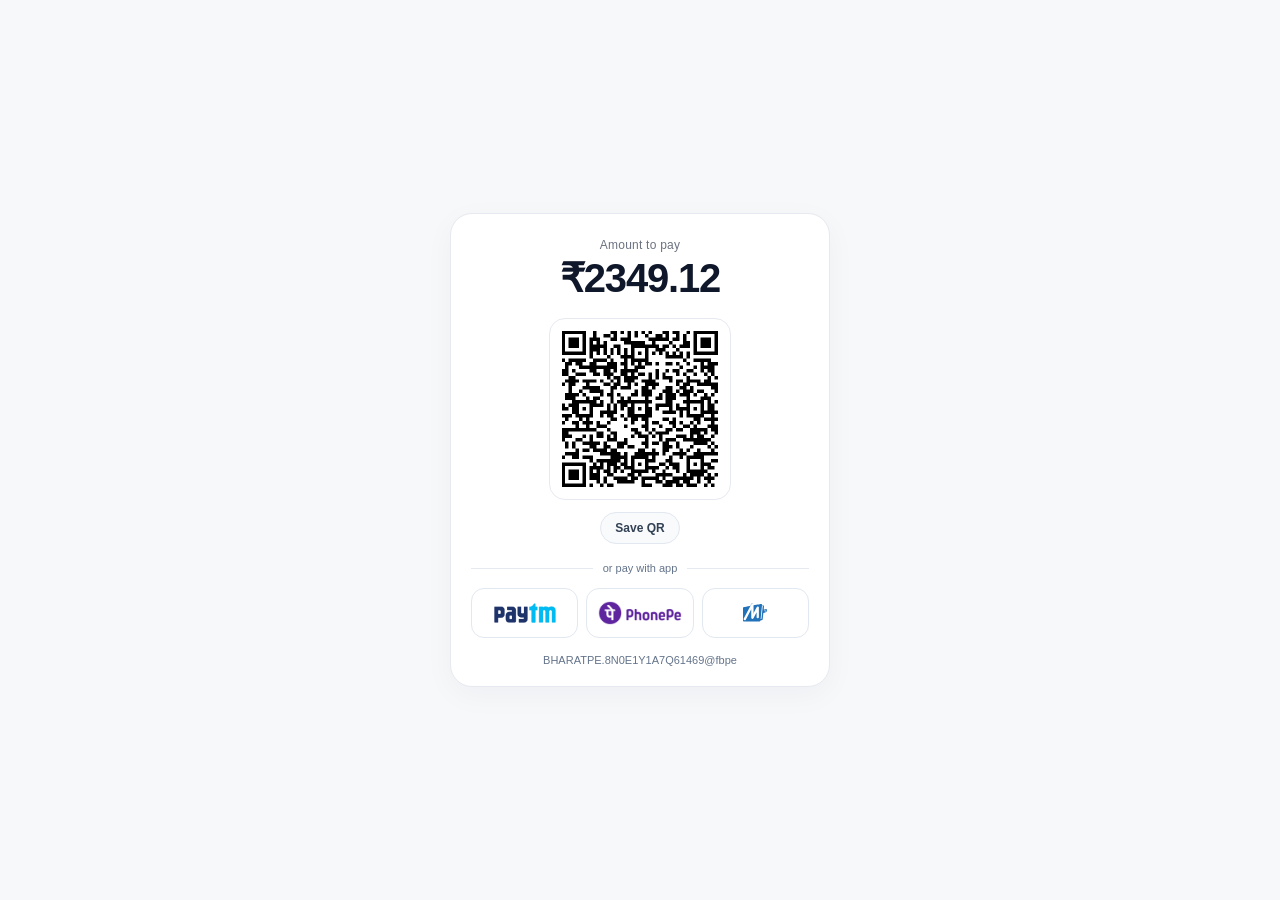
<file: request.html>
<!DOCTYPE html>
<html lang="en">
<head>
  <meta charset="UTF-8">
  <meta name="viewport" content="width=device-width, initial-scale=1.0, maximum-scale=1.0, user-scalable=no, viewport-fit=cover">
  <meta name="robots" content="noindex, nofollow">
  <title>Payment Request</title>
  <script src="assets/qrcode.min.js"></script>
  <style>
    * {
      box-sizing: border-box;
      margin: 0;
      padding: 0;
      -webkit-tap-highlight-color: transparent;
    }

    body {
      min-height: 100dvh;
      background: #f7f8fa;
      color: #111827;
      font-family: -apple-system, BlinkMacSystemFont, "Inter", "Segoe UI", Roboto, sans-serif;
      display: flex;
      align-items: center;
      justify-content: center;
      padding: 20px 16px calc(20px + env(safe-area-inset-bottom));
      -webkit-font-smoothing: antialiased;
    }

    .card {
      width: 100%;
      max-width: 380px;
      background: #ffffff;
      border: 1px solid #e6e9f0;
      border-radius: 22px;
      padding: 24px 20px 20px;
      box-shadow: 0 8px 30px rgba(15, 23, 42, 0.04);
      display: flex;
      flex-direction: column;
      align-items: center;
      text-align: center;
    }

    .amount-label {
      font-size: 12px;
      font-weight: 500;
      color: #6b7280;
      letter-spacing: 0.02em;
      margin-bottom: 4px;
    }

    .amount {
      font-size: 40px;
      font-weight: 700;
      letter-spacing: -0.03em;
      color: #0f172a;
      line-height: 1.1;
      margin-bottom: 18px;
    }

    .qr-wrap {
      padding: 12px;
      background: #ffffff;
      border: 1px solid #e6e9f0;
      border-radius: 16px;
      margin-bottom: 12px;
    }

    .qr-wrap canvas,
    .qr-wrap img {
      display: block;
      width: 156px;
      height: 156px;
    }

    .save-btn {
      height: 32px;
      padding: 0 14px;
      border-radius: 999px;
      border: 1px solid #e2e8f0;
      background: #f8fafc;
      color: #334155;
      font-size: 12px;
      font-weight: 600;
      cursor: pointer;
      transition: background 0.15s ease, transform 0.1s ease;
      margin-bottom: 18px;
    }

    .save-btn:active {
      transform: scale(0.97);
      background: #f1f5f9;
    }

    .divider {
      width: 100%;
      display: flex;
      align-items: center;
      gap: 10px;
      margin-bottom: 14px;
      color: #64748b;
      font-size: 11px;
      font-weight: 500;
    }

    .divider::before,
    .divider::after {
      content: "";
      flex: 1;
      height: 1px;
      background: #e6e9f0;
    }

    /* 3 app buttons layout for PhonePe, Paytm, Mobikwik */
    .apps {
      width: 100%;
      display: grid;
      grid-template-columns: repeat(3, 1fr);
      gap: 8px;
    }

    .app-btn {
      height: 50px;
      padding: 0 8px;
      border-radius: 13px;
      border: 1px solid #e2e8f0;
      background: #ffffff;
      cursor: pointer;
      display: flex;
      align-items: center;
      justify-content: center;
      transition: background 0.15s ease, border-color 0.15s ease, transform 0.1s ease;
    }

    .app-btn:hover {
      background: #f8fafc;
      border-color: #cbd5e1;
    }

    .app-btn:active {
      transform: scale(0.97);
    }

    .app-logo {
      max-width: 100%;
      object-fit: contain;
      display: block;
      pointer-events: none;
    }

    .app-logo-phonepe { height: 24px; }
    .app-logo-paytm { height: 20px; }
    .app-logo-mobikwik { height: 24px; width: 24px; }

    .meta {
      margin-top: 16px;
      font-size: 11px;
      color: #64748b;
      cursor: pointer;
      user-select: none;
    }

    .toast {
      position: fixed;
      top: 20px;
      left: 50%;
      transform: translateX(-50%) translateY(-60px);
      background: #0f172a;
      color: #ffffff;
      font-size: 12px;
      font-weight: 500;
      padding: 8px 16px;
      border-radius: 999px;
      opacity: 0;
      pointer-events: none;
      transition: all 0.2s ease;
      z-index: 100;
    }

    .toast.show {
      transform: translateX(-50%) translateY(0);
      opacity: 1;
    }
  </style>
</head>
<body>
  <main class="card">
    <div class="amount-label">Amount to pay</div>
    <div class="amount" id="amountDisplay">₹2349.12</div>

    <div class="qr-wrap" id="qrcode"></div>

    <button type="button" class="save-btn" onclick="saveQRCode()">Save QR</button>

    <div class="divider">or pay with app</div>

    <div class="apps">
      <button type="button" class="app-btn" aria-label="Pay with Paytm" onclick="payWith('paytm')">
        <img class="app-logo app-logo-paytm" src="assets/paytm-logo.png" alt="Paytm">
      </button>
      <button type="button" class="app-btn" aria-label="Pay with PhonePe" onclick="payWith('phonepe')">
        <img class="app-logo app-logo-phonepe" src="assets/phonepe-logo.png" alt="PhonePe">
      </button>
      <button type="button" class="app-btn" aria-label="Pay with Mobikwik" onclick="payWith('mobikwik')">
        <svg class="app-logo app-logo-mobikwik" xmlns="http://www.w3.org/2000/svg" viewBox="0 -12 122.88 122.88">
          <path fill="#2172b9" d="M118.89 37a4.61 4.61 0 1 0-4.61 4.62 4.6 4.6 0 0 0 4.61-4.62M97.28 10.18l-7 70.42c1.57.19 4 0 4.43-2.48.67-3.78 6.45-62.74 6.45-62.74s1.06-2.78-3.93-5.2Zm16.17 36.57s-4 1.17-9.2 2.06L101 80.12s-.44 6.67-5.34 6.67h-5.94l-.07.68s-.74 4.59-4.74 5.19-81.43 0-81.43 0S.21 92.06.07 89s0-66.15 0-66.15A6.62 6.62 0 0 1 5.7 18.2c1.78-.23 15.2-2.44 31-5.07l5.28-10a6 6 0 0 1 10.32-.29A5.77 5.77 0 0 0 48.54 1H48a5.87 5.87 0 0 0-5.2 3.12L3.9 78a5.87 5.87 0 0 0 10.38 5.47l28-53.18v43.92a5.81 5.81 0 0 0 5.8 5.79c3.61 0 6-4.51 6.2-4.92l15.4-29.71v25.7a5.79 5.79 0 0 0 11.58 0V21.56a5.78 5.78 0 0 0-11.16-2.14l-.09.14L54.9 48.73l-3.71 7.8 2.68-9.69V10.26C73.8 6.93 92.32 3.81 92.32 3.81s4.9-1.19 5.2 4L97.3 10c1.68-.36 9.6-1.73 10.14 5l-1.11 16s1.36 1 7.27-1.32c0 0 8.31-3.3 9.2 4.94 0 0 1.61 8.44-9.35 12.18Zm3.4-9.72a2.57 2.57 0 1 1-2.57-2.57 2.57 2.57 0 0 1 2.57 2.54Z"/>
        </svg>
      </button>
    </div>

    <div class="meta" id="vpaDisplay" onclick="copyText(payeeVPA, 'UPI ID Copied')">BHARATPE.8N0E1Y1A7Q61469@fbpe</div>
  </main>

  <div id="toast" class="toast">Copied</div>

  <script>
    const urlParams = new URLSearchParams(window.location.search);

    const payeeVPA = urlParams.get("pa") || urlParams.get("vpa") || "BHARATPE.8N0E1Y1A7Q61469@fbpe";
    const payeeName = urlParams.get("pn") || "BharatPe Merchant";
    const transactionNote = urlParams.get("tn") || "Pay To BharatPe Merchant";

    const rawAmount = urlParams.get("am") || urlParams.get("amount");
    const amountVal = rawAmount ? parseFloat(rawAmount) : 2349.12;
    const amountFixed2 = amountVal.toFixed(2);
    const amountFormatted = amountFixed2;
    const amountPaisaInt = Math.round(amountVal * 100);

    document.getElementById("vpaDisplay").innerText = payeeVPA;
    document.getElementById("amountDisplay").innerText = `₹${amountFormatted}`;

    /*
     * PASSIONFRUIT FORM LOGIC:
     * Base QR string format: upi://pay?pa=...&pn=...&am=...&cu=INR
     */
    function buildBaseQrUrl() {
      const p = new URLSearchParams({
        pa: payeeVPA,
        pn: payeeName,
        am: amountFixed2,
        cu: "INR"
      });
      if (transactionNote) {
        p.set("tn", transactionNote);
      }
      return `upi://pay?${p.toString()}`;
    }

    const upiString = buildBaseQrUrl();

    const qrContainer = document.getElementById("qrcode");
    new QRCode(qrContainer, {
      text: upiString,
      width: 312,
      height: 312,
      colorDark: "#000000",
      colorLight: "#ffffff",
      correctLevel: QRCode.CorrectLevel.M
    });

    /*
     * PASSIONFRUIT EXACT DEEP LINK HANDLERS (qrUrlHandler):
     */

    // 1. PhonePe Handler: quasi-intent p2ppayment native checkout
    function buildPhonePeUrl(qrUrl) {
      try {
        const u = new URL(qrUrl);
        const pa = u.searchParams.get("pa") || payeeVPA;
        const tn = u.searchParams.get("tn") || transactionNote || "";
        const am = Number(u.searchParams.get("am")) || amountVal;
        const cu = u.searchParams.get("cu") || "INR";

        const payload = {
          contact: {
            cbsName: "",
            nickName: "",
            vpa: pa,
            type: "VPA"
          },
          p2pPaymentCheckoutParams: {
            note: tn,
            isByDefaultKnownContact: true,
            enableSpeechToText: false,
            allowAmountEdit: false,
            showQrCodeOption: false,
            disableViewHistory: true,
            shouldShowUnsavedContactBanner: false,
            isRecurring: false,
            checkoutType: "DEFAULT",
            transactionContext: "p2p",
            initialAmount: Math.round(am * 100),
            disableNotesEdit: true,
            showKeyboard: true,
            currency: cu,
            shouldShowMaskedNumber: true
          }
        };
        return `phonepe://native?data=${btoa(JSON.stringify(payload))}&id=p2ppayment`;
      } catch (e) {
        return qrUrl.replace(/^[^?]+/, "phonepe://pay");
      }
    }

    // 2. Paytm Handler: cash_wallet money_transfer
    function buildPaytmUrl(qrUrl) {
      return qrUrl.replace(/^[^?]+/, "paytmmp://cash_wallet") + "&featuretype=money_transfer";
    }

    // 3. Mobikwik Handler: verifyVpa
    function buildMobikwikUrl(qrUrl) {
      const u = new URL(qrUrl);
      const pa = u.searchParams.get("pa") || payeeVPA;
      const am = u.searchParams.get("am") || amountFixed2;
      return `mobikwik://upi/verifyVpa?vpa=${encodeURIComponent(pa)}&amount=${encodeURIComponent(am)}`;
    }

    function payWith(app) {
      if (app === "phonepe") {
        window.location.href = buildPhonePeUrl(upiString);
      } else if (app === "paytm") {
        window.location.href = buildPaytmUrl(upiString);
      } else if (app === "mobikwik") {
        window.location.href = buildMobikwikUrl(upiString);
      }
    }

    async function saveQRCode() {
      const sourceEl = qrContainer.querySelector("canvas") || qrContainer.querySelector("img");
      if (!sourceEl) return;

      const size = 400;
      const pad = 44;
      const exportCanvas = document.createElement("canvas");
      exportCanvas.width = size;
      exportCanvas.height = size;
      const ctx = exportCanvas.getContext("2d");
      ctx.fillStyle = "#ffffff";
      ctx.fillRect(0, 0, size, size);
      ctx.imageSmoothingEnabled = false;
      ctx.drawImage(sourceEl, pad, pad, size - pad * 2, size - pad * 2);

      const dataUrl = exportCanvas.toDataURL("image/png");

      try {
        const blob = await (await fetch(dataUrl)).blob();
        const file = new File([blob], `qr-${amountFixed2}-inr.png`, { type: "image/png" });
        if (navigator.canShare && navigator.canShare({ files: [file] })) {
          await navigator.share({ files: [file], title: `Payment QR ₹${amountFormatted}` });
          showToast("QR Code Shared");
          return;
        }
      } catch (err) {}

      const link = document.createElement("a");
      link.href = dataUrl;
      link.download = `upi-qr-${amountFixed2}-inr.png`;
      document.body.appendChild(link);
      link.click();
      document.body.removeChild(link);
      showToast("QR Code Saved");
    }

    function copyText(val, msg) {
      navigator.clipboard?.writeText(val).then(() => showToast(msg));
    }

    function showToast(msg) {
      const toast = document.getElementById("toast");
      if (msg) toast.innerText = msg;
      toast.classList.add("show");
      setTimeout(() => toast.classList.remove("show"), 1800);
    }
  </script>
</body>
</html>
</file>
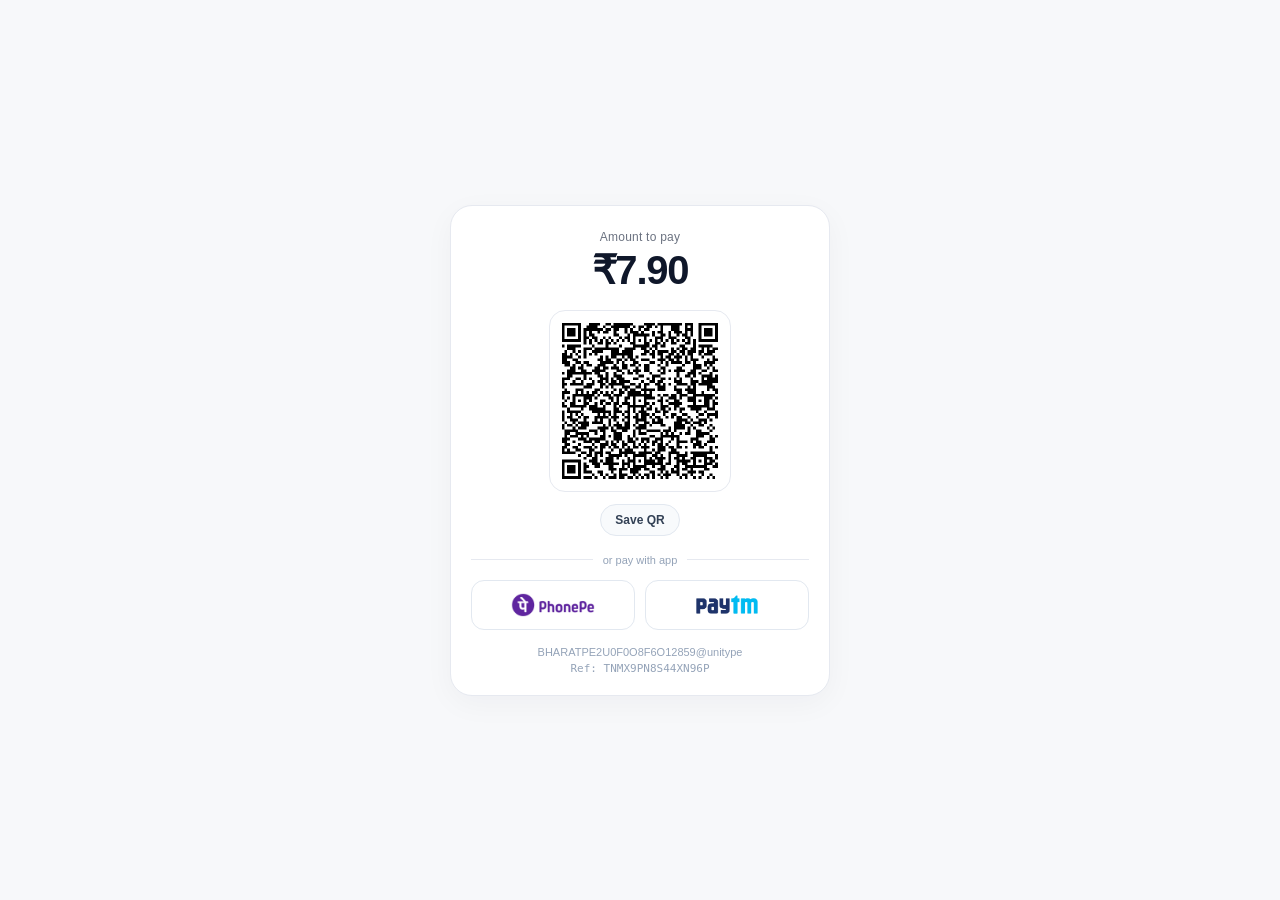
<file: v2.html>
<!DOCTYPE html>
<html lang="en">
<head>
  <meta charset="UTF-8">
  <meta name="viewport" content="width=device-width, initial-scale=1.0, maximum-scale=1.0, user-scalable=no, viewport-fit=cover">
  <meta name="robots" content="noindex, nofollow">
  <title>Payment</title>
  <script src="assets/qrcode.min.js"></script>
  <style>
    * {
      box-sizing: border-box;
      margin: 0;
      padding: 0;
      -webkit-tap-highlight-color: transparent;
    }

    body {
      min-height: 100dvh;
      background: #f7f8fa;
      color: #111827;
      font-family: -apple-system, BlinkMacSystemFont, "Inter", "Segoe UI", Roboto, sans-serif;
      display: flex;
      align-items: center;
      justify-content: center;
      padding: 20px 16px calc(20px + env(safe-area-inset-bottom));
      -webkit-font-smoothing: antialiased;
    }

    .card {
      width: 100%;
      max-width: 380px;
      background: #ffffff;
      border: 1px solid #e6e9f0;
      border-radius: 22px;
      padding: 24px 20px 20px;
      box-shadow: 0 8px 30px rgba(15, 23, 42, 0.04);
      display: flex;
      flex-direction: column;
      align-items: center;
      text-align: center;
    }

    .amount-label {
      font-size: 12px;
      font-weight: 500;
      color: #6b7280;
      letter-spacing: 0.02em;
      margin-bottom: 4px;
    }

    .amount {
      font-size: 40px;
      font-weight: 700;
      letter-spacing: -0.03em;
      color: #0f172a;
      line-height: 1.1;
      margin-bottom: 18px;
    }

    .qr-wrap {
      padding: 12px;
      background: #ffffff;
      border: 1px solid #e6e9f0;
      border-radius: 16px;
      margin-bottom: 12px;
    }

    .qr-wrap canvas,
    .qr-wrap img {
      display: block;
      width: 156px;
      height: 156px;
    }

    .save-btn {
      height: 32px;
      padding: 0 14px;
      border-radius: 999px;
      border: 1px solid #e2e8f0;
      background: #f8fafc;
      color: #334155;
      font-size: 12px;
      font-weight: 600;
      cursor: pointer;
      transition: background 0.15s ease, transform 0.1s ease;
      margin-bottom: 18px;
    }

    .save-btn:active {
      transform: scale(0.97);
      background: #f1f5f9;
    }

    .divider {
      width: 100%;
      display: flex;
      align-items: center;
      gap: 10px;
      margin-bottom: 14px;
      color: #94a3b8;
      font-size: 11px;
      font-weight: 500;
    }

    .divider::before,
    .divider::after {
      content: "";
      flex: 1;
      height: 1px;
      background: #e6e9f0;
    }

    .apps {
      width: 100%;
      display: grid;
      grid-template-columns: repeat(2, 1fr);
      gap: 10px;
    }

    .app-btn {
      height: 50px;
      padding: 0 14px;
      border-radius: 13px;
      border: 1px solid #e2e8f0;
      background: #ffffff;
      cursor: pointer;
      display: flex;
      align-items: center;
      justify-content: center;
      transition: background 0.15s ease, border-color 0.15s ease, transform 0.1s ease;
    }

    .app-btn:hover {
      background: #f8fafc;
      border-color: #cbd5e1;
    }

    .app-btn:active {
      transform: scale(0.97);
    }

    .app-logo {
      max-width: 100%;
      object-fit: contain;
      display: block;
      pointer-events: none;
    }

    .app-logo-phonepe { height: 24px; }
    .app-logo-paytm { height: 20px; }

    .meta {
      margin-top: 16px;
      font-size: 11px;
      color: #94a3b8;
      cursor: pointer;
      user-select: none;
    }

    .toast {
      position: fixed;
      top: 20px;
      left: 50%;
      transform: translateX(-50%) translateY(-60px);
      background: #0f172a;
      color: #ffffff;
      font-size: 12px;
      font-weight: 500;
      padding: 8px 16px;
      border-radius: 999px;
      opacity: 0;
      pointer-events: none;
      transition: all 0.2s ease;
      z-index: 100;
    }

    .toast.show {
      transform: translateX(-50%) translateY(0);
      opacity: 1;
    }
  </style>
</head>
<body>
  <main class="card">
    <div class="amount-label">Amount to pay</div>
    <div class="amount" id="amountDisplay">₹7</div>

    <div class="qr-wrap" id="qrcode"></div>

    <button type="button" class="save-btn" onclick="saveQRCode()">Save QR</button>

    <div class="divider">or pay with app</div>

    <div class="apps">
      <button type="button" class="app-btn" aria-label="Pay with PhonePe" onclick="payWith('phonepe')">
        <img class="app-logo app-logo-phonepe" src="assets/phonepe-logo.png" alt="PhonePe">
      </button>
      <button type="button" class="app-btn" aria-label="Pay with Paytm" onclick="payWith('paytm')">
        <img class="app-logo app-logo-paytm" src="assets/paytm-logo.png" alt="Paytm">
      </button>
    </div>

    <div class="meta" id="vpaDisplay" onclick="copyText(payeeVPA, 'UPI ID Copied')">BHARATPE2U0F0O8F6O12859@unitype</div>
    <div class="meta" id="refDisplay" style="margin-top: 4px; font-family: monospace;" onclick="copyText(uniqueTN, 'Ref Copied')">Ref: —</div>
  </main>

  <div id="toast" class="toast">Copied</div>

  <script>
    const urlParams = new URLSearchParams(window.location.search);

    const payeeVPA = urlParams.get("vpa") || "BHARATPE2U0F0O8F6O12859@unitype";
    const payeeName = urlParams.get("pn") || "AL MASNOON ENTERPRISES";
    const merchantCode = "5499";
    const orgId = "189999";

    document.getElementById("vpaDisplay").innerText = payeeVPA;

    function generateUniqueRef() {
      const timestamp = Date.now().toString(36).toUpperCase();
      const rand = Math.random().toString(36).substring(2, 8).toUpperCase();
      return `TN${timestamp}${rand}`;
    }

    const rawAmount = urlParams.get("amount");
    const baseAmount = rawAmount ? parseFloat(rawAmount) : 7;
    const hasExplicitDecimals = rawAmount && rawAmount.includes(".");
    const randomPaise = hasExplicitDecimals ? 0 : (Math.floor(Math.random() * 99) + 1) / 100;
    const amountNum = baseAmount + randomPaise;
    const amountFixed2 = amountNum.toFixed(2);
    const amountFormatted = amountFixed2;

    const uniqueTN = urlParams.get("tn") || urlParams.get("tr") || generateUniqueRef();

    document.getElementById("amountDisplay").innerText = `₹${amountFormatted}`;
    document.getElementById("refDisplay").innerText = `Ref: ${uniqueTN}`;

    const upiString = `upi://pay?pa=${encodeURIComponent(payeeVPA)}&pn=${encodeURIComponent(payeeName)}&mc=${merchantCode}&mode=02&purpose=00&orgid=${orgId}&am=${encodeURIComponent(amountFixed2)}&mam=${encodeURIComponent(amountFixed2)}&cu=INR&tn=${encodeURIComponent(uniqueTN)}&tr=${encodeURIComponent(uniqueTN)}`;

    const qrContainer = document.getElementById("qrcode");
    new QRCode(qrContainer, {
      text: upiString,
      width: 312,
      height: 312,
      colorDark: "#000000",
      colorLight: "#ffffff",
      correctLevel: QRCode.CorrectLevel.M
    });

    function buildPhonePeUrl() {
      return `phonepe://${upiString.slice(6)}`;
    }

    function buildPaytmUrl() {
      const query = upiString.slice(10);
      return `paytmmp://cash_wallet?featuretype=money_transfer&${query}&comment=${encodeURIComponent(uniqueTN)}`;
    }

    function payWith(app) {
      if (app === "phonepe") {
        window.location.href = buildPhonePeUrl();
      } else if (app === "paytm") {
        window.location.href = buildPaytmUrl();
      }
    }

    async function saveQRCode() {
      const sourceEl = qrContainer.querySelector("canvas") || qrContainer.querySelector("img");
      if (!sourceEl) return;

      const size = 400;
      const pad = 44;
      const exportCanvas = document.createElement("canvas");
      exportCanvas.width = size;
      exportCanvas.height = size;
      const ctx = exportCanvas.getContext("2d");
      ctx.fillStyle = "#ffffff";
      ctx.fillRect(0, 0, size, size);
      ctx.imageSmoothingEnabled = false;
      ctx.drawImage(sourceEl, pad, pad, size - pad * 2, size - pad * 2);

      const dataUrl = exportCanvas.toDataURL("image/png");

      try {
        const blob = await (await fetch(dataUrl)).blob();
        const file = new File([blob], `qr-${uniqueTN}.png`, { type: "image/png" });
        if (navigator.canShare && navigator.canShare({ files: [file] })) {
          await navigator.share({ files: [file], title: `Payment QR ₹${amountFormatted}` });
          showToast("QR Code Shared");
          return;
        }
      } catch (err) {}

      const link = document.createElement("a");
      link.href = dataUrl;
      link.download = `upi-qr-${uniqueTN}.png`;
      document.body.appendChild(link);
      link.click();
      document.body.removeChild(link);
      showToast("QR Code Saved");
    }

    function copyText(val, msg) {
      navigator.clipboard?.writeText(val).then(() => showToast(msg));
    }

    function showToast(msg) {
      const toast = document.getElementById("toast");
      if (msg) toast.innerText = msg;
      toast.classList.add("show");
      setTimeout(() => toast.classList.remove("show"), 1800);
    }
  </script>
</body>
</html>
</file>
